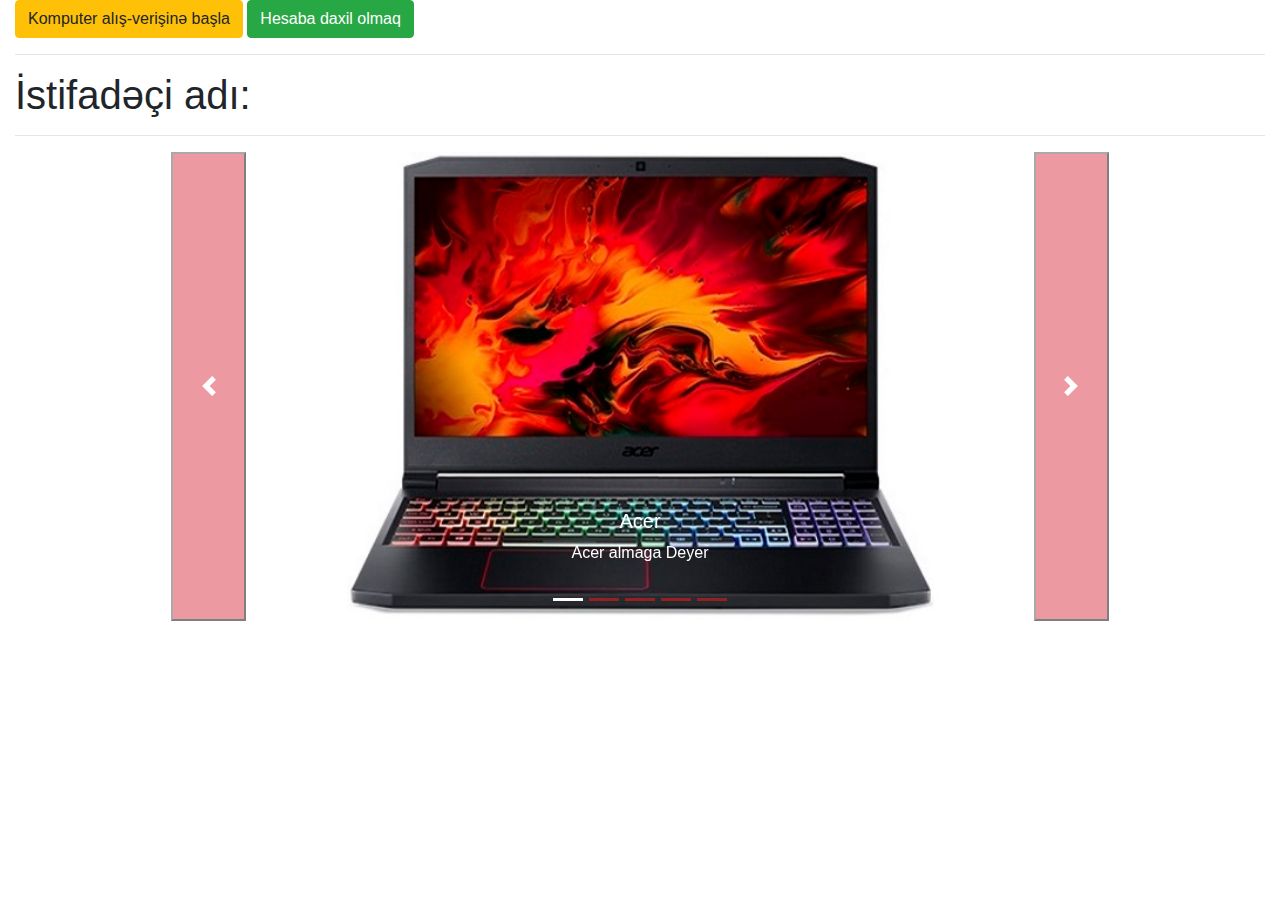
<file: proyekt/index.html>
<!DOCTYPE html>
<html lang="en">
<head>
    <meta charset="UTF-8">
    <meta http-equiv="X-UA-Compatible" content="IE=edge">
    <meta name="viewport" content="width=device-width, initial-scale=1.0">
    <link rel="stylesheet" href="css/style.css">
    <link rel="stylesheet" href="https://cdn.jsdelivr.net/npm/bootstrap@4.0.0/dist/css/bootstrap.min.css" integrity="sha384-Gn5384xqQ1aoWXA+058RXPxPg6fy4IWvTNh0E263XmFcJlSAwiGgFAW/dAiS6JXm" crossorigin="anonymous">
    <title>Konpüter satışı</title>
</head>
<body> 
    <div class="container-fluid">
      <div class="alert alert-success" id="success-login-alert" style="display: none;">
        Hesaba uğurla cixdiniz
      </div>
        <div>
        <a  class="btn btn-warning ms-1" href="alis-veris.html">Komputer alış-verişinə başla</a>
        <a href="hesabGiris.html" class="btn btn-success">Hesaba daxil olmaq</a>
      </div>
        <hr>
        <h1>İstifadəçi adı:<span class="name"><b></b></span></h1>
        <hr>
          <div id="carouselExampleCaptions" class="carousel slide m-auto" data-bs-ride="carousel">
            <div class="carousel-indicators">
              <button type="button" data-bs-target="#carouselExampleCaptions" data-bs-slide-to="0" class="active"
                aria-current="true" aria-label="Slide 1"></button>
              <button type="button" data-bs-target="#carouselExampleCaptions" data-bs-slide-to="1"
                aria-label="Slide 2"></button>
              <button type="button" data-bs-target="#carouselExampleCaptions" data-bs-slide-to="2"
                aria-label="Slide 3"></button>
                <button type="button" data-bs-target="#carouselExampleCaptions" data-bs-slide-to="3"
                aria-label="Slide 4"></button>
              <button type="button" data-bs-target="#carouselExampleCaptions" data-bs-slide-to="4"
                aria-label="Slide 5"></button>
            </div>
            <div class="carousel-inner">
              <div class="carousel-item active ">
                <img src="img/intro/acer.jpg" class="d-block w-100" alt="...">
                <div class="carousel-caption d-none d-md-block">
                  <h5>Acer</h5>
                  <p>Acer almaga Deyer</p>
                </div>
              </div>
              <div class="carousel-item">
                <img src="img/intro/asus.jpg" class="d-block w-100" alt="...">
                <div class="carousel-caption d-none d-md-block">
                  <h5>Asus</h5>
                  <p>Asus almaga deyer</p>
                </div>
              </div>
              <div class="carousel-item">
                <img src="img/intro/dell.jpg" class="d-block w-100" alt="...">
                <div class="carousel-caption d-none d-md-block">
                  <h5>Dell</h5>
                  <p>Dell almaga deyer</p>
                </div>
              </div>
              <div class="carousel-item">
                <img src="img/intro/hp.jpg" class="d-block w-100" alt="...">
                <div class="carousel-caption d-none d-md-block">
                  <h5>Hp</h5>
                  <p>Hp almmaga deyer</p>
                </div>
              </div>
              <div class="carousel-item">
                <img src="img/intro/lenovo.jpg" class="d-block w-100" alt="..." >
                <div class="carousel-caption d-none d-md-block">
                  <h5>Lenova</h5>
                  <p>Lenova almaga deyer</p>
                </div>
              </div>
            </div>
            <button class="carousel-control-prev bg-danger bg-gradient" type="button" data-bs-target="#carouselExampleCaptions"
              data-bs-slide="prev">
              <span class="carousel-control-prev-icon" aria-hidden="true"></span>
            </button>
            <button class="carousel-control-next bg-danger bg-gradient" type="button" data-bs-target="#carouselExampleCaptions"
              data-bs-slide="next">
              <span class="carousel-control-next-icon" aria-hidden="true"></span>
            </button>
        </div>
      </div>
      <script src="https://cdn.jsdelivr.net/npm/@popperjs/core@2.10.2/dist/umd/popper.min.js" integrity="sha384-7+zCNj/IqJ95wo16oMtfsKbZ9ccEh31eOz1HGyDuCQ6wgnyJNSYdrPa03rtR1zdB" crossorigin="anonymous"></script>
      <script src="https://cdn.jsdelivr.net/npm/bootstrap@5.1.3/dist/js/bootstrap.min.js" integrity="sha384-QJHtvGhmr9XOIpI6YVutG+2QOK9T+ZnN4kzFN1RtK3zEFEIsxhlmWl5/YESvpZ13" crossorigin="anonymous"></script>

</body>
</html>
</file>
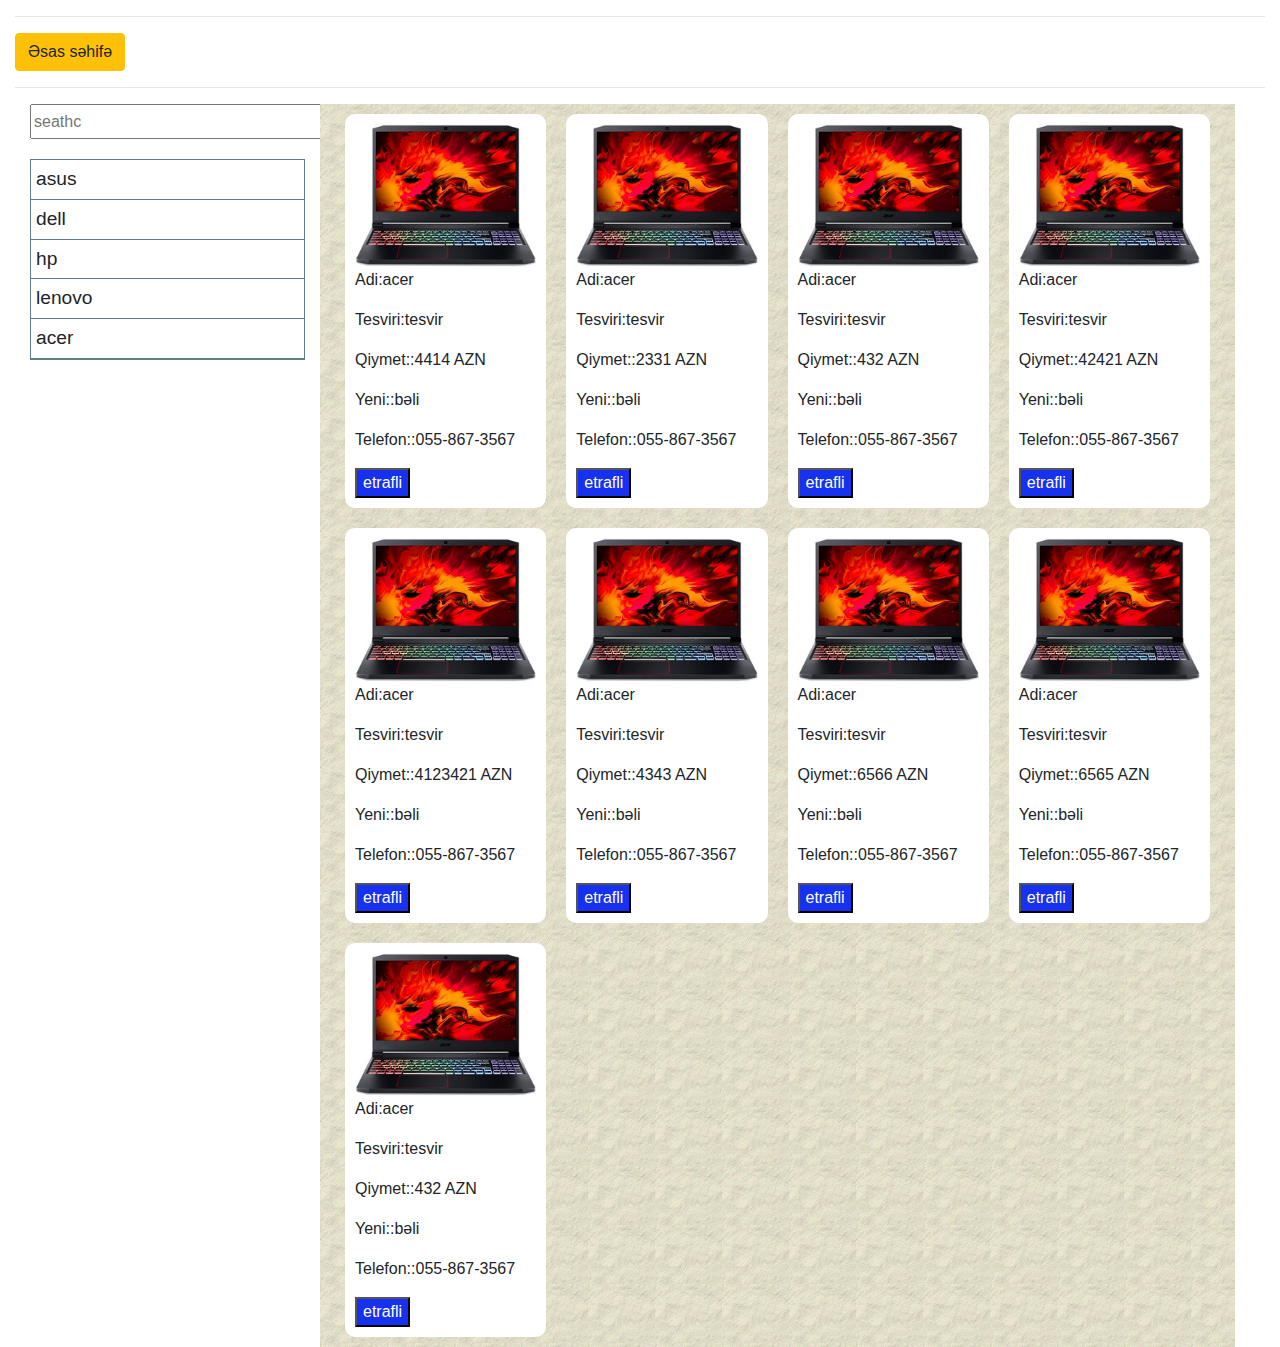
<file: proyekt/alis-veris.html>
<!DOCTYPE html>
<html lang="en">

<head>
    <meta charset="UTF-8">
    <meta http-equiv="X-UA-Compatible" content="IE=edge">
    <meta name="viewport" content="width=device-width, initial-scale=1.0">
    <link rel="stylesheet" href="css/alis..css"> 
    <script src="https://ajax.googleapis.com/ajax/libs/jquery/3.6.0/jquery.js"></script>
    <script src="js/alis-veris.js"></script>
    <link rel="stylesheet" href="https://cdn.jsdelivr.net/npm/bootstrap@4.0.0/dist/css/bootstrap.min.css"
        integrity="sha384-Gn5384xqQ1aoWXA+058RXPxPg6fy4IWvTNh0E263XmFcJlSAwiGgFAW/dAiS6JXm" crossorigin="anonymous">

    <title>Document</title>
</head>

<body>
    <div class="container col-12">
        <hr>
        <div>
            <a class="btn btn-warning" href="index.html">Əsas səhifə</a>
        </div>
        <hr>

        <div class="row col-12">
            <div class="col-3 row1">
                <input type="text"  id="s" placeholder="seathc">
                <ul class="category " style="margin-top: 20px;">

                </ul>
            </div>
        
              <div class="spinner-border text-danger d-none sp" role="status"  style="margin-left: 30%;">
                <div class="loading loading--full-height"></div>
              </div>
            <div class="col-9 stock" style="background-image: url(img/bg/paper.gif)">

            </div>
        </div>
    </div>
    <div class="popup d-none" >
            <div class="modal-content " style="
            position: absolute;
            top: 102px;
            left: 320px;
            width: 50%;
            height: 630px;
        ">
                <div class="modal-header">
                    <img id="img" style="width: 170px;">
                    <button type="button" class="close" data-dismiss="modal" aria-label="Close">
                        <span aria-hidden="true" id="exit">&times;</span>
                    </button>
                </div>
                <div class="modal-body p-3">
                    <p>Ad: <span id="ad"></span></p>
                    <p>tesviri: <span id="tesvir"></span></p>
                    <p>qiymet: <span id="qiymet"></span></p>
                    <p>telefon: <span id="telfon"></span></p>
                    <p>yeni: <span id="yeni"></span></p>
                    <p>emeliYaddas: <span id="eyaddas"></span></p>
                    <p>CPU :<span id="cpu"></span></p>
                    <p>daimiyaddaş : <span id="dyaddas"></span></p>
                    <p>daimitipi: <span id="dtip"></span></p>
                    <p>emeliyyat : <span id="emeliyyat"></span></p>
                    <p>GPU: <span id="gpu"></span></p>
                </div>
            </div>
        </div> 
  
    </div>
    <script src="https://cdn.jsdelivr.net/npm/@popperjs/core@2.10.2/dist/umd/popper.min.js" integrity="sha384-7+zCNj/IqJ95wo16oMtfsKbZ9ccEh31eOz1HGyDuCQ6wgnyJNSYdrPa03rtR1zdB" crossorigin="anonymous"></script>
    <script src="https://cdn.jsdelivr.net/npm/bootstrap@5.1.3/dist/js/bootstrap.min.js" integrity="sha384-QJHtvGhmr9XOIpI6YVutG+2QOK9T+ZnN4kzFN1RtK3zEFEIsxhlmWl5/YESvpZ13" crossorigin="anonymous"></script>
   
    
</body>

</html>
</file>
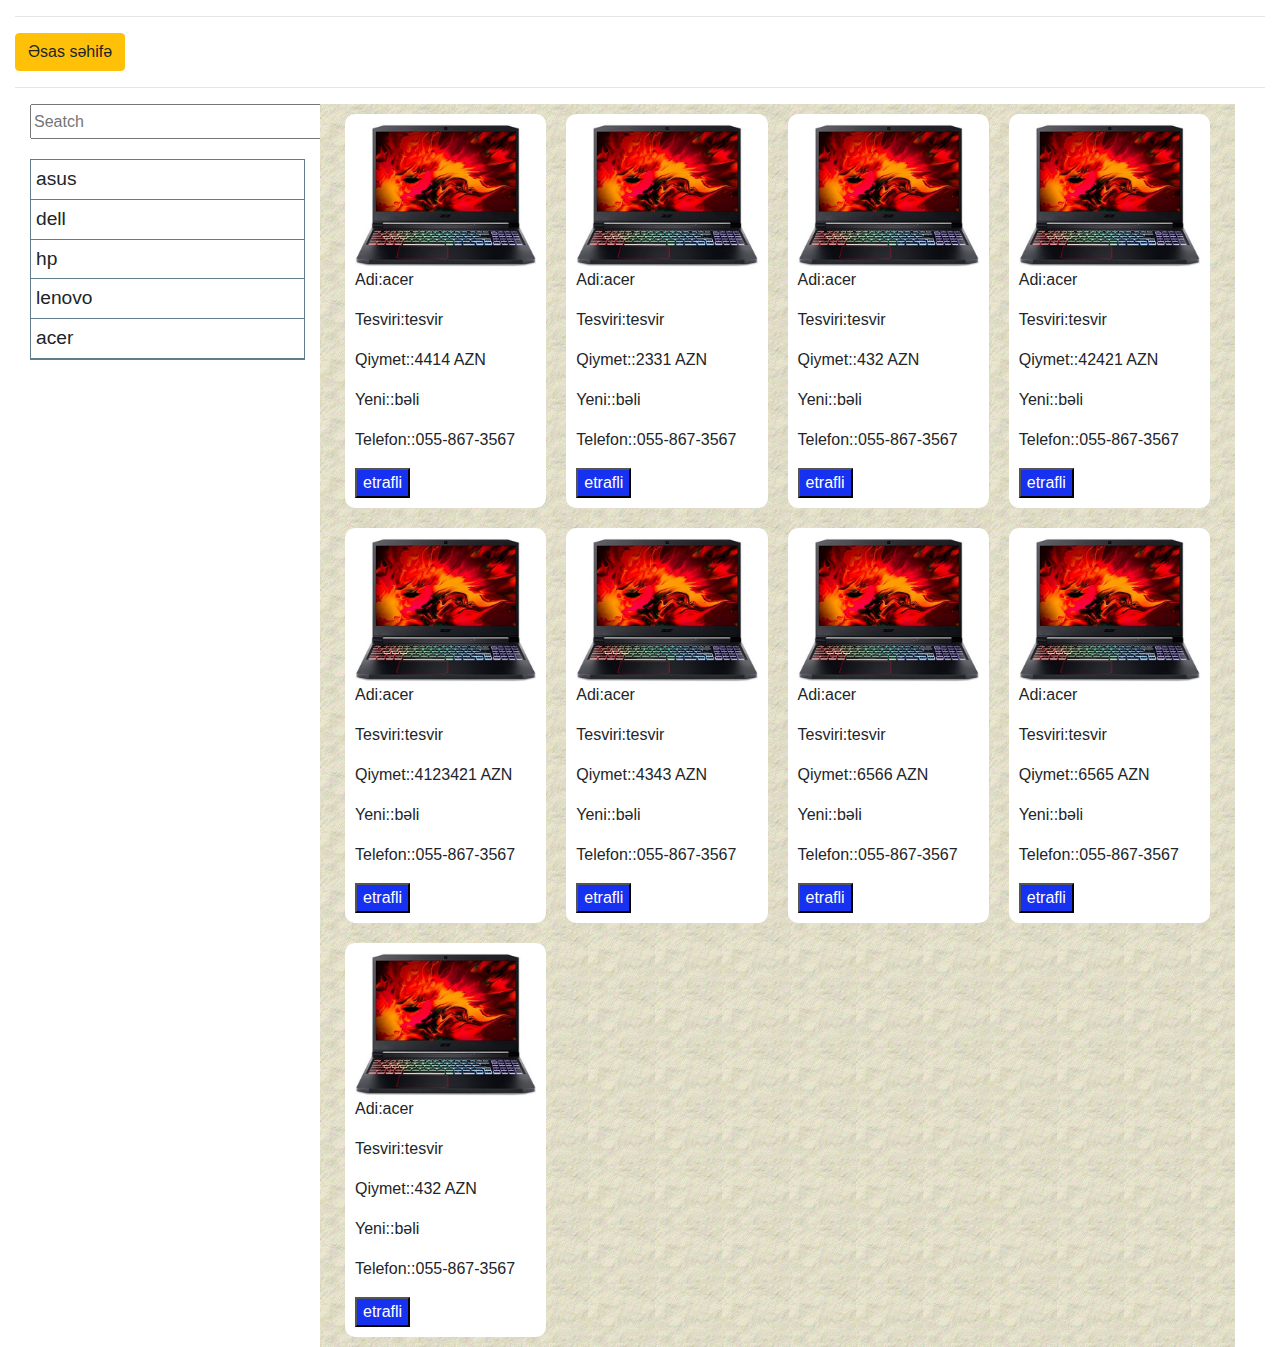
<file: proyekt/alis-veris2.html>
<!DOCTYPE html>
<html lang="en">

<head>
    <meta charset="UTF-8">
    <meta http-equiv="X-UA-Compatible" content="IE=edge">
    <meta name="viewport" content="width=device-width, initial-scale=1.0">
    <link rel="stylesheet" href="css/alis..css">
    <script src="https://ajax.googleapis.com/ajax/libs/jquery/3.6.0/jquery.js"></script>
    <script src="https://cdn.jsdelivr.net/npm/@popperjs/core@2.10.2/dist/umd/popper.min.js"
    integrity="sha384-7+zCNj/IqJ95wo16oMtfsKbZ9ccEh31eOz1HGyDuCQ6wgnyJNSYdrPa03rtR1zdB"
    crossorigin="anonymous"></script>
<script src="https://cdn.jsdelivr.net/npm/bootstrap@5.1.3/dist/js/bootstrap.min.js"
    integrity="sha384-QJHtvGhmr9XOIpI6YVutG+2QOK9T+ZnN4kzFN1RtK3zEFEIsxhlmWl5/YESvpZ13"
    crossorigin="anonymous"></script>
    <script src="js/alis-veris.js"></script>
    <link rel="stylesheet" href="https://cdn.jsdelivr.net/npm/bootstrap@4.0.0/dist/css/bootstrap.min.css"
        integrity="sha384-Gn5384xqQ1aoWXA+058RXPxPg6fy4IWvTNh0E263XmFcJlSAwiGgFAW/dAiS6JXm" crossorigin="anonymous">

    <title>Document</title>
</head>

<body>
    <div class="container col-12">
        <hr>
        <div>
            <a class="btn btn-warning" href="giris-index.html">Əsas səhifə</a>
        </div>
        <hr>

        <div class="row col-12">
            <div class="col-3 row1">
                <input type="text" id="s" placeholder="Seatch">
                <ul class="category " style="margin-top: 20px;">
            
                </ul>
            </div>

            <div class="spinner-border text-danger d-none sp" role="status" style="margin-left:30%;">
                <div class="loading loading--full-height"></div>
            </div>
            <div class="col-9 stock" style="background-image: url(img/bg/paper.gif)">

            </div>
        </div>
    </div>
    <div class="popup d-none">
        <div class="modal-content " style="
            position: absolute;
            top: 102px;
            left: 320px;
            width: 50%;
            height: 630px;
        ">
            <div class="modal-header">
                <img id="img" style="width: 170px;">
                <button type="button" class="close" data-dismiss="modal" aria-label="Close">
                    <span aria-hidden="true" id="exit">&times;</span>
                </button>
            </div>
            <div class="modal-body p-3">
                <p>Ad: <span id="ad"></span></p>
                <p>tesviri: <span id="tesvir"></span></p>
                <p>qiymet: <span id="qiymet"></span></p>
                <p>telefon: <span id="telfon"></span></p>
                <p>yeni: <span id="yeni"></span></p>
                <p>emeliYaddas: <span id="eyaddas"></span></p>
                <p>CPU :<span id="cpu"></span></p>
                <p>daimiyaddaş : <span id="dyaddas"></span></p>
                <p>daimitipi: <span id="dtip"></span></p>
                <p>emeliyyat : <span id="emeliyyat"></span></p>
                <p>GPU: <span id="gpu"></span></p>
            </div>
        </div>
    </div>

    </div>



</body>

</html>
</file>
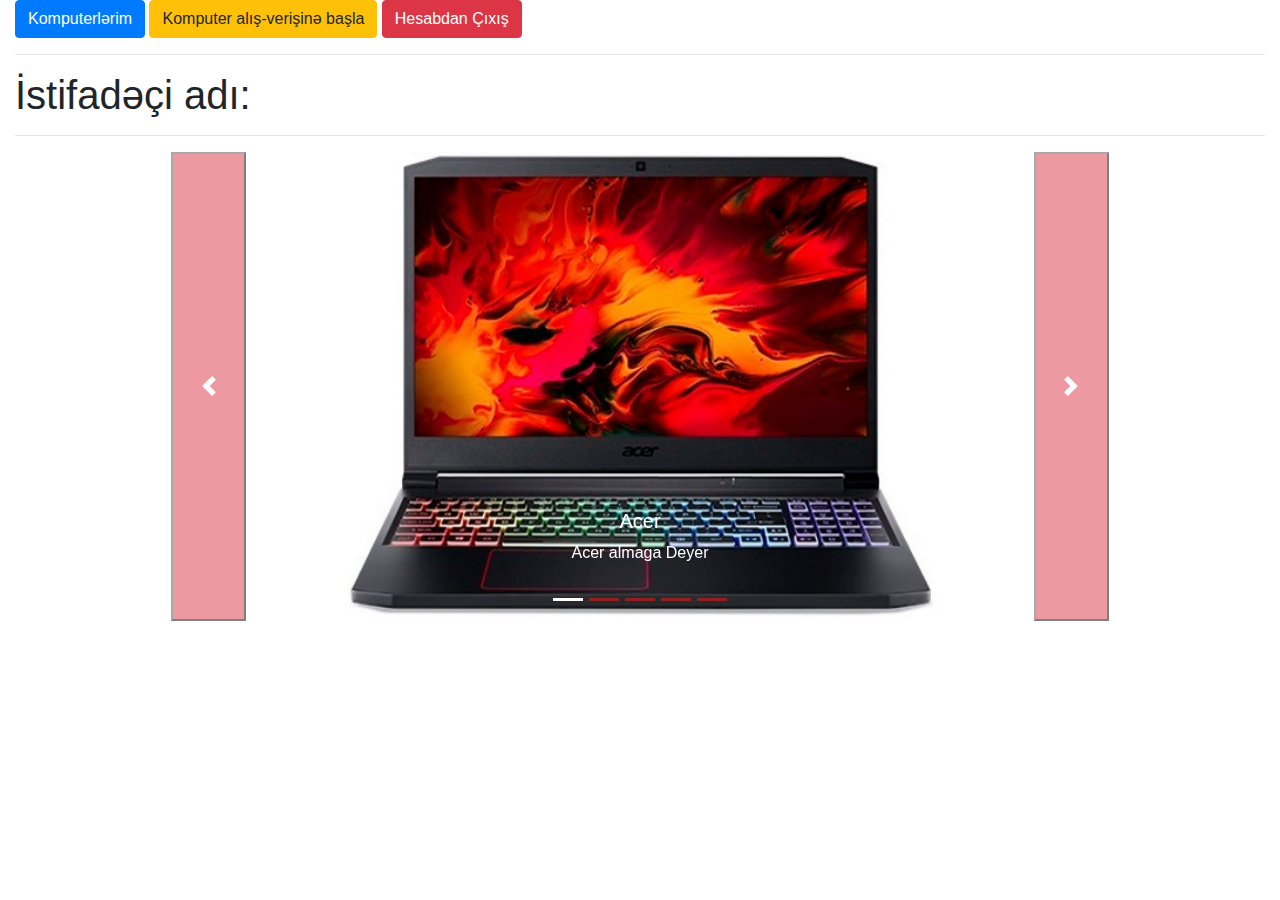
<file: proyekt/giris-index.html>
<!DOCTYPE html>
<html lang="en">
<head>
    <meta charset="UTF-8">
    <meta http-equiv="X-UA-Compatible" content="IE=edge">
    <meta name="viewport" content="width=device-width, initial-scale=1.0">
    <link rel="stylesheet" href="css/style.css">
    <link rel="stylesheet" href="https://cdn.jsdelivr.net/npm/bootstrap@4.0.0/dist/css/bootstrap.min.css" integrity="sha384-Gn5384xqQ1aoWXA+058RXPxPg6fy4IWvTNh0E263XmFcJlSAwiGgFAW/dAiS6JXm" crossorigin="anonymous">
    <title>Document</title>
</head>
<body>
    <div class="container-fluid">
      <div class="alert alert-success" id="success-login-alert" style="display: none;">
        Hesaba uğurla girdiniz
      </div>
        <a class="btn btn-primary ms-1 " href="komp.html">Komputerlərim</a>
        <a class="btn btn-warning" href="alis-veris2.html">Komputer alış-verişinə başla</a>
        <a class="btn btn-danger" href="index.html">Hesabdan Çıxış</a>
        <hr>
        <h1>İstifadəçi adı:<span class="name"><b></b></span></h1>
        <hr>
          <div id="carouselExampleCaptions" class="carousel slide m-auto" data-bs-ride="carousel">
            <div class="carousel-indicators">
              <button type="button" data-bs-target="#carouselExampleCaptions" data-bs-slide-to="0" class="active"
                aria-current="true" aria-label="Slide 1"></button>
              <button type="button" data-bs-target="#carouselExampleCaptions" data-bs-slide-to="1"
                aria-label="Slide 2"></button>
              <button type="button" data-bs-target="#carouselExampleCaptions" data-bs-slide-to="2"
                aria-label="Slide 3"></button>
                <button type="button" data-bs-target="#carouselExampleCaptions" data-bs-slide-to="3"
                aria-label="Slide 4"></button>
              <button type="button" data-bs-target="#carouselExampleCaptions" data-bs-slide-to="4"
                aria-label="Slide 5"></button>
            </div>
            <div class="carousel-inner">
              <div class="carousel-item active ">
                <img src="img/intro/acer.jpg" class="d-block w-100" alt="...">
                <div class="carousel-caption d-none d-md-block">
                  <h5>Acer</h5>
                  <p>Acer almaga Deyer</p>
                </div>
              </div>
              <div class="carousel-item">
                <img src="img/intro/asus.jpg" class="d-block w-100" alt="...">
                <div class="carousel-caption d-none d-md-block">
                  <h5>Asus</h5>
                  <p>Asus almaga deyer</p>
                </div>
              </div>
              <div class="carousel-item">
                <img src="img/intro/dell.jpg" class="d-block w-100" alt="...">
                <div class="carousel-caption d-none d-md-block">
                  <h5>Dell</h5>
                  <p>Dell almaga deyer</p>
                </div>
              </div>
              <div class="carousel-item">
                <img src="img/intro/hp.jpg" class="d-block w-100" alt="...">
                <div class="carousel-caption d-none d-md-block">
                  <h5>Hp</h5>
                  <p>Hp almmaga deyer</p>
                </div>
              </div>
              <div class="carousel-item">
                <img src="img/intro/lenovo.jpg" class="d-block w-100" alt="..." >
                <div class="carousel-caption d-none d-md-block">
                  <h5>Lenova</h5>
                  <p>Lenova almaga deyer</p>
                </div>
              </div>
            </div>
            <button class="carousel-control-prev bg-danger bg-gradient" type="button" data-bs-target="#carouselExampleCaptions"
              data-bs-slide="prev">
              <span class="carousel-control-prev-icon" aria-hidden="true"></span>
            </button>
            <button class="carousel-control-next bg-danger bg-gradient" type="button" data-bs-target="#carouselExampleCaptions"
              data-bs-slide="next">
              <span class="carousel-control-next-icon" aria-hidden="true"></span>
            </button>
        </div>
      </div>
    
    <script src="https://cdn.jsdelivr.net/npm/@popperjs/core@2.10.2/dist/umd/popper.min.js" integrity="sha384-7+zCNj/IqJ95wo16oMtfsKbZ9ccEh31eOz1HGyDuCQ6wgnyJNSYdrPa03rtR1zdB" crossorigin="anonymous"></script>
    <script src="https://cdn.jsdelivr.net/npm/bootstrap@5.1.3/dist/js/bootstrap.min.js" integrity="sha384-QJHtvGhmr9XOIpI6YVutG+2QOK9T+ZnN4kzFN1RtK3zEFEIsxhlmWl5/YESvpZ13" crossorigin="anonymous"></script>
    <script>
        var user= document.querySelector(".name");
         user.innerText = localStorage.getItem('current');
      </script>
   

</body>
</html>
</file>
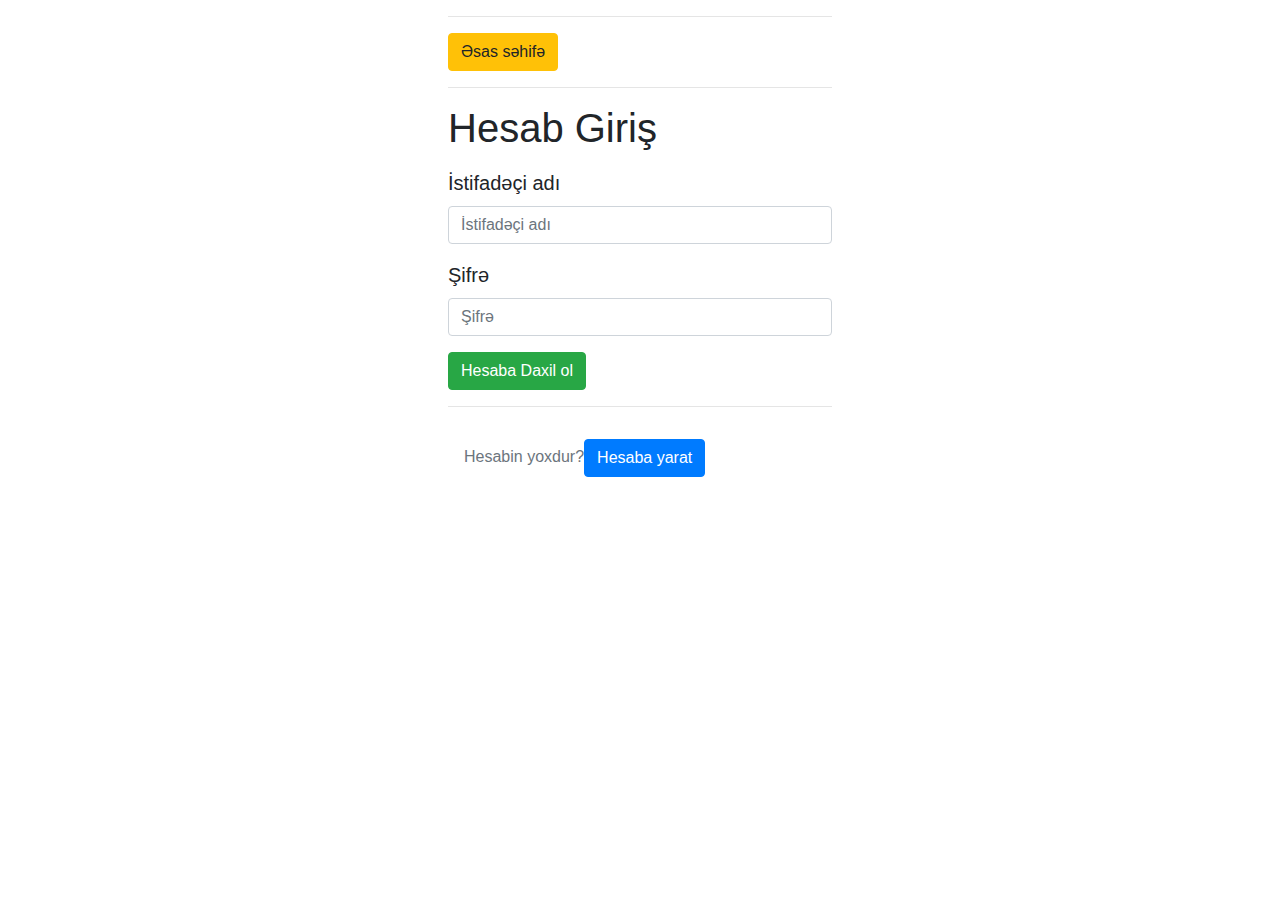
<file: proyekt/hesabGiris.html>
<!DOCTYPE html>
<html lang="en">

<head>
    <meta charset="UTF-8">
    <meta http-equiv="X-UA-Compatible" content="IE=edge">
    <meta name="viewport" content="width=device-width, initial-scale=1.0">
    <link rel="stylesheet" href="css/style.css">
    <script src="https://ajax.googleapis.com/ajax/libs/jquery/3.6.0/jquery.js"></script>
    <script src="js/heabaGiris.js"></script>
    <link rel="stylesheet" href="https://cdn.jsdelivr.net/npm/bootstrap-icons@1.8.1/font/bootstrap-icons.css">
    <link rel="stylesheet" href="https://cdn.jsdelivr.net/npm/bootstrap@4.0.0/dist/css/bootstrap.min.css" integrity="sha384-Gn5384xqQ1aoWXA+058RXPxPg6fy4IWvTNh0E263XmFcJlSAwiGgFAW/dAiS6JXm" crossorigin="anonymous">
  <title>Giriş</title>
</head>

    <body>
        <div style="width: 30%;margin: auto; ">
            <hr>
            <div>
                <a class="btn btn-warning" href="index.html">Əsas səhifə</a>
            </div>
            <hr>
            <div>
                <h1>Hesab Giriş</h1>
            </div>
            <form class="mt-3"  action="#" autocomplete="off" id="hesabagiris">
                <div class="mb-3 par">
                    <label for="formGroupExampleInput" class="form-label">İstifadəçi adı</label>
                    <input type="text" class="form-control" id="istifadeciadi" placeholder="İstifadəçi adı" aria-label="Username"
                        aria-described>
                        <p id="pname"></p>
                </div>
                <div class="mb-3 par">
                    <label for="exampleInputPassword1" class="form-label">Şifrə</label>
                    <input type="password" class="form-control" id="pass" placeholder="Şifrə" id="exampleInputPassword1">
                    <p id="ppass"></p>
                </div>
                <input type="submit" class="btn btn-success" id="daxilOl" value="Hesaba Daxil ol">
            </form>
            
            <hr>
            <div  class="mt-2  p-3" >
                <p class="text-secondary">Hesabin yoxdur?<a class="btn btn-primary" href="hesabYarat.html">Hesaba
                        yarat</a></p>
            </div>
        </div>

        <script src="https://cdn.jsdelivr.net/npm/@popperjs/core@2.10.2/dist/umd/popper.min.js"
        integrity="sha384-7+zCNj/IqJ95wo16oMtfsKbZ9ccEh31eOz1HGyDuCQ6wgnyJNSYdrPa03rtR1zdB"
        crossorigin="anonymous"></script>
    <script src="https://cdn.jsdelivr.net/npm/bootstrap@5.1.3/dist/js/bootstrap.min.js"
        integrity="sha384-QJHtvGhmr9XOIpI6YVutG+2QOK9T+ZnN4kzFN1RtK3zEFEIsxhlmWl5/YESvpZ13"
        crossorigin="anonymous"></script>

</body>

</html>
</file>
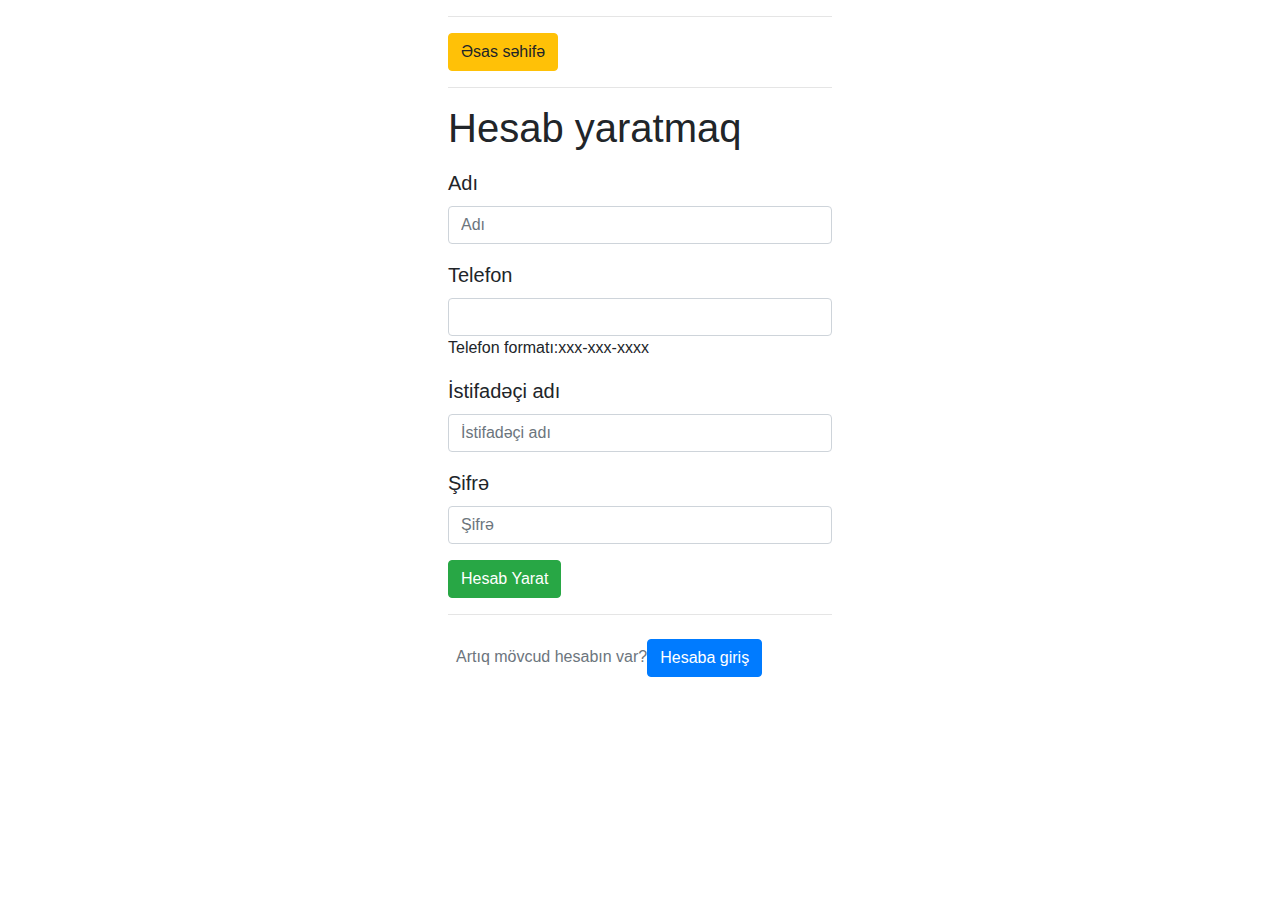
<file: proyekt/hesabYarat.html>
<!DOCTYPE html>
<html lang="en">
<head>
    <meta charset="UTF-8">
    <meta http-equiv="X-UA-Compatible" content="IE=edge">
    <meta name="viewport" content="width=device-width, initial-scale=1.0">
    <link rel="stylesheet" href="css/style.css">
    <script src="https://ajax.googleapis.com/ajax/libs/jquery/3.6.0/jquery.js"></script>
    <script src="js/hesabYarat.js"></script>
    
    <script src="https://cdn.jsdelivr.net/npm/@popperjs/core@2.10.2/dist/umd/popper.min.js" integrity="sha384-7+zCNj/IqJ95wo16oMtfsKbZ9ccEh31eOz1HGyDuCQ6wgnyJNSYdrPa03rtR1zdB" crossorigin="anonymous"></script>
    <script src="https://cdn.jsdelivr.net/npm/bootstrap@5.1.3/dist/js/bootstrap.min.js" integrity="sha384-QJHtvGhmr9XOIpI6YVutG+2QOK9T+ZnN4kzFN1RtK3zEFEIsxhlmWl5/YESvpZ13" crossorigin="anonymous"></script>
   
    <link rel="stylesheet" href="https://cdn.jsdelivr.net/npm/bootstrap@4.0.0/dist/css/bootstrap.min.css" integrity="sha384-Gn5384xqQ1aoWXA+058RXPxPg6fy4IWvTNh0E263XmFcJlSAwiGgFAW/dAiS6JXm" crossorigin="anonymous">
    <link rel="stylesheet" href="https://cdn.jsdelivr.net/npm/bootstrap-icons@1.8.1/font/bootstrap-icons.css">
    <title>Hesab yarat</title>
</head>
<body>
   <div style="width: 30%;margin: auto;">
    <hr>
    <div>
        <a class="btn btn-warning" href="index.html">Əsas səhifə</a>
    </div>
    <hr>
    <div>
        <h1>Hesab yaratmaq</h1>
    </div>
    <div class="alert alert-success d-none" role="alert" id="ugurluQeydiyat">
      İstifadəçi uğurla yaradıldı
    </div>
    <div class="alert alert-danger d-none" role="alert" id="ugursuzQeydiyat">
      İstifadəçi yaradıla bilmedi 
    </div>
      <form class="mt-3" action="#" autocomplete="off" id="hesabyarat">
        <div class="mb-3">
            <label for="validationCustom01" class="form-label">Adı</label>
          <input type="text" class="form-control"  id="ad" placeholder="Adı" aria-label="Username" aria-described>
        <p id="pad"></p>
        </div>
        <div class="mb-3">
            <label for="validationCustom02" class="form-label">Telefon</label>
            <input type="tel" pattern="[0-9]{3}-[0-9]{3}-[0-9]{4}" class="form-control" id="phone">
            <p>Telefon formatı:xxx-xxx-xxxx</p>
          <p id="ptelefon"></p>
        </div>
        <div class="mb-3">
            <label for="validationCustom03" class="form-label">İstifadəçi adı</label>
          <input type="text" class="form-control"  id="istifadeciAdi" placeholder="İstifadəçi adı" aria-label="Username" aria-described>
          <p id="pistifadeciadi"></p>
        </div>
        <div class="mb-3">
          <label for="validationCustom04" class="form-label">Şifrə</label>
          <input type="password" class="form-control"  id="sifre" placeholder="Şifrə" id="exampleInputPassword1">
          <p id="psifre"></p>
        </div>
        <input type="submit" class="btn btn-success" id="Yarat" value="Hesab Yarat">
      </form>
      <hr>
      <div class="mt-2  p-2">
        <p class="text-secondary">Artıq mövcud hesabın var?<a class="btn btn-primary" href="hesabGiris.html">Hesaba giriş</a></p>
    </div>
    </div>

 </body>
</html>
</file>
<file: proyekt/css/style.css>
label{
    font-size: 20px;
}
.mini {
    width: 50px;
  }
.carousel{
    width: 75%;
}
.carousel-indicators [data-bs-target] {
    box-sizing: content-box;
    flex: 0 1 auto;
    width: 30px;
    height: 3px;
    padding: 0;
    margin-right: 3px;
    margin-left: 3px;
    text-indent: -999px;
    cursor: pointer;
    background-color: rgb(253, 24, 24);
    background-clip: padding-box;
    border: 0;
    border-top: 10px solid transparent;
    border-bottom: 10px solid transparent;
    opacity: .5;
    transition: opacity .6s ease;
}
.carousel-indicators .active {
    opacity: 6;
}
.carousel-control-next, .carousel-control-prev{
    width: 8% !important;
}

.modal-body input{
    width: 150%;
}
</file>
<file: proyekt/css/alis..css>
.loading {
    display: flex;
    justify-content: center;
  }
  
  .loading--full-height {
    align-items: center;
    height: 100%;
  }
  
  .loading::after {
    content: "";
    width: 50px;
    height: 50px;
    border: 10px solid #dddddd;
    border-top-color: #009579;
    border-radius: 50%;
    transform: rotate(0.16turn);
    animation: loading 1s ease infinite;
  }
  
  @keyframes loading {
    /* Safari support */
    from {
      transform: rotate(0turn);
    }
    
    to {
      transform: rotate(1turn);
    }
  }

.content2 #search {
    width: 100%;
    box-sizing: border-box;
    font-size: 1em;
    margin-bottom: 10px;
    padding: 5px;
}
.col-12{
    
    display: inline-block;
}
input{
    width: 293px;
    height: 35px;
}

.container .category{
    list-style-type: none;
    margin: 0;
    padding: 0;
    border: 1px solid #607d8b;;
}

.container .category .item{
    border-bottom: 1px solid #607d8b;
    font-size: 1.2em;
    padding: 5px;
}

.content2 .category .item:last-child{
    border: none;
}
.stock {

    overflow: hidden;
}

.stock .col-3 {
    padding: 10px;
}

.stock .stock-items {
    background-color: white;
    padding: 10px;
    border-radius: 10px;
    display: inline-block;
}
.stock .stock-items img {
    width: 100%;
}
.row1{
    float: left;
}
button{
    background-color: #1631f0;
    color: white;
}

#computer-search-input{
    position: fixed;
    right: 10px;
    bottom: 70px;
    width: 100px;
}


.col-1 {
    width: 8.33%;
}
.col-2 {
    width: 16.66%;
}
.col-3 {
    display: inline-block;
    width: 24.99%;
}
.col-4 {
    width: 33.32%;
}
.col-5 {
    width: 41.65%;
}
.col-6 {
    width: 50%;
}
.col-7 {
    width: 58.35%;
}
.col-8 {
    width: 66.68%;
}
.col-9 {
    width: 75.01%;
}
.col-10 {
    width: 83.34%;
}
.col-11 {
    width: 91.67%;
}
.col-12 {
    width: 100%;
}
</file>
